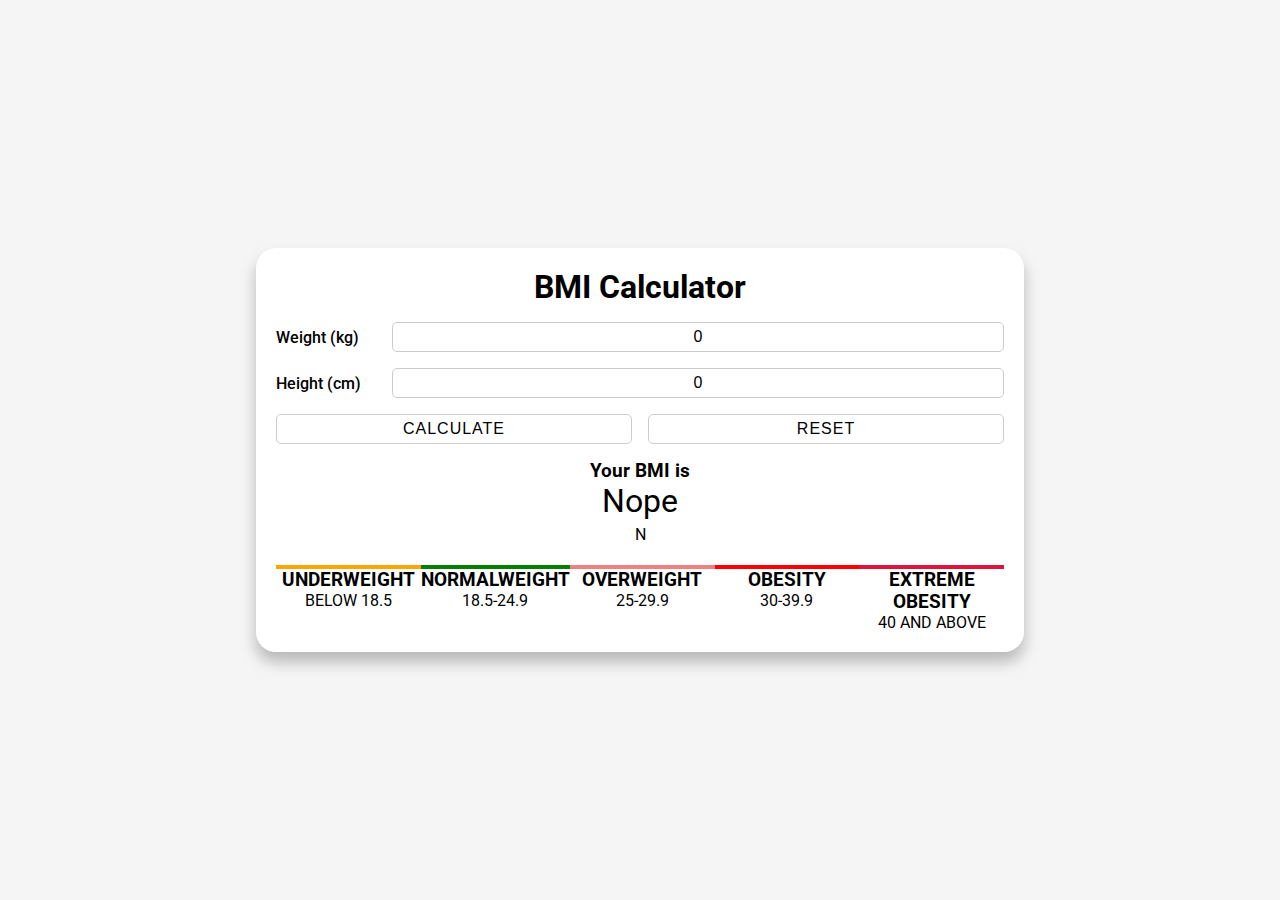
<file: src/index.html>
<!DOCTYPE html>
<html lang="en">

<head>
    <meta charset="UTF-8" />
    <meta name="viewport" content="width=device-width, initial-scale=1.0" />
    <meta http-equiv="X-UA-Compatible" content="ie=edge" />

    <link rel="stylesheet" href="style.css" />
    <title>BMI Calculator</title>
</head>

<body>
    <div id="container"> 
        <h1>BMI Calculator</h1>
        <form action="#" class="calculator">
            <div>
                <label for="weight">Weight (kg)</label>
                <input type="number" autocomplete="off" required id="weight" min="0" step="0.01" value="0">
            </div>
            <div>
                <label for="height">Height (cm)</label>
                <input type="number" autocomplete="of" required id="height" min="0" step="0.01" value="0">
            </div>
            <div>
                <button type="submit">Calculate</button>
                <button type="reset">Reset</button>
            </div>
        </form>
        <section class="result">
            <h3>Your BMI is</h3>
            <p id="bmi">Nope</p>
            <p id="desc">N</p>
        </section>

        <section class="bmi-rate">
            <div>
               <h3>Underweight</h3>
               <p>Below 18.5</p>
            </div>
            <div>
                <h3>Normalweight</h3>
                <p>18.5-24.9</p>
            </div>
            <div>
                <h3>Overweight</h3>
                <p>25-29.9</p>
            </div>
            <div>
                <h3>Obesity</h3>
                <p>30-39.9</p>
            </div>
            <div>
                <h3>Extreme Obesity</h3>
                <p>40 and above</p>
            </div>
        </section>
    </div>
    <script src="index.js"></script>
</body>

</html>
</file>
<file: src/style.css>
@import url('https://fonts.googleapis.com/css2?family=Roboto:ital,wght@0,100;0,300;0,400;0,500;0,700;0,900;1,100;1,300;1,400;1,500;1,700;1,900&display=swap');

:root{
    --underweight: orange;
    --normal:green;
    --overweight: lightcoral;
    --obesity: red;
    --extreme: crimson;

}

*{
    margin: 0;
    padding: 0;
    box-sizing: border-box;
}

body{
    font-family: Roboto, sans-serif;
    background-color: #f5f5f5;
    display: flex;
    justify-content: center;
    align-items: center;
    min-height: 100vh;
}

#container{
    width: 60%;
    background-color: #fff;
    padding: 20px;
    border-radius: 20px;
    box-shadow:0 10px 15px rgba(0,0,0,0.25);
    display: grid;
    gap: 1rem;
}

h1{
    text-align: center;
}

.calculator{
    display: grid;
    gap: 1rem;
}

.calculator div{
    display: flex;
    align-items: center;
    gap: 1rem;
}

.calculator > div > label{
    flex:0 0 100px;
    font-weight: 500;
}

.calculator > div > input{
    flex: 1;
    border: 1px #ccc solid;
    outline-color: #555;
    padding: 5px;
    border-radius: 5px;
    font-size: 1rem;
    text-align: center;
}

input[type="number"]::-webkit-inner-spin-button,
input[type="number"]::-webkit-outer-spin-button{
    -webkit-appearance: none;
    margin: 0;
}

.calculator div input:focus{
    border-color: #555;
}

.calculator > div > button{
    flex: 1;
    border: 1px #ccc solid;
    font-size: 1rem;
    padding: 5px;
    border-radius: 5px;
    background-color: #fff;
    cursor: pointer;
    text-transform: uppercase;
    letter-spacing: 1px;
    font-weight: 500;
    transition: all 0.3s ease;
}

.calculator > div > button:hover{
    background-color: #ccc;
}

.calculator > div > button:active{
    background-color: #555;
    color: #fff;
}

.calculator > div > button:focus{
    outline:none;
}

.result{
    text-align: center;
}

.result > #bmi{
    font-size: 2rem;
}

.result > #desc{
    text-transform: uppercase;
    margin-top: 5px;
}

.bmi-rate{
    display: flex;
}

.bmi-rate > div{
    flex: 1;
    text-align: center;
    text-transform: uppercase;
    margin-top: 5px;
}

.bmi-rate > div:nth-child(1){
    border-top: 4px solid var(--underweight);
}

.bmi-rate > div:nth-child(2){
    border-top: 4px solid var(--normal);
}

.bmi-rate > div:nth-child(3){
    border-top: 4px solid var(--overweight);
}

.bmi-rate > div:nth-child(4){
    border-top: 4px solid var(--obesity);
}

.bmi-rate > div:nth-child(5){
    border-top: 4px solid var(--extreme)
}
</file>
